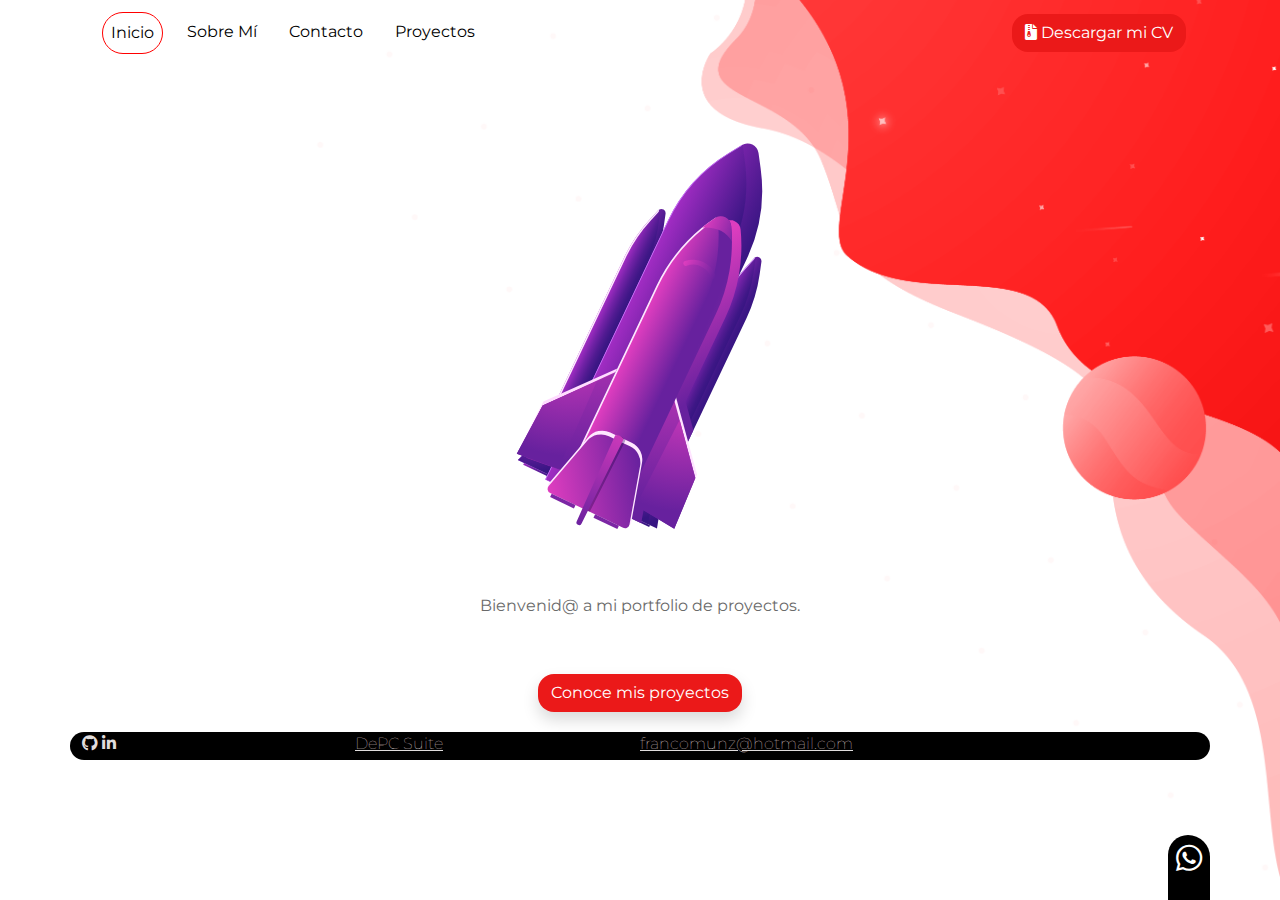
<file: index.html>
<!DOCTYPE html>
<html lang="es">
<head>
<meta charset="UTF-8">
    <meta http-equiv="X-UA-Compatible" content="IE=edge">
    <meta name="viewport" content="width=device-width, initial-scale=1.0">
    <link rel="stylesheet" href="css/bootstrap/css/bootstrap.min.css">
    <link rel="stylesheet" href="css/fontawesome/css/all.min.css">
    <link rel="stylesheet" href="css/fontawesome/css/fontawesome.min.css">
    <link href="https://fonts.googleapis.com/css?family=Montserrat:100,200,300,400,500,600,700,800,900&display=swap"
        rel="stylesheet">
        <link rel="stylesheet" href="css/estilos.css">
    <title>Inicio</title>
</head>
<body id="inicio">
<header class="container">
        <nav class="navbar navbar-expand-md mb-4">
            <div class="container-fluid">
                <button class="navbar-toggler" type="button" data-bs-toggle="collapse" data-bs-target="#navbarCollapse"
                    aria-controls="navbarCollapse" aria-expanded="false" aria-label="Toggle navigation">
                    <i class="fa-solid fa-bars"></i>
                </button>
                <div class="collapse navbar-collapse" id="navbarCollapse">
                    <ul class="navbar-nav me-auto mb-2 mb-md-0">
                        <li class="nav-item py-1 px-3 px-sm-2">
                            <a class="nav-link active" aria-current="page" href="index.html">Inicio</a>
                        </li>
                        <li class="nav-item py-1 px-3 px-sm-2">
                            <a class="nav-link" href="sobre-mi.html">Sobre Mí</a>
                        </li>
                        <li class="nav-item py-1 px-3 px-sm-2">
                            <a class="nav-link" href="contacto.html">Contacto</a>
                        </li>
                        <li class="nav-item py-1 px-3 px-sm-2">
                            <a class="nav-link" href="proyectos.html">Proyectos</a>
                        </li>
                    </ul>
                    <div class="d-flex">
                        <button class="btn btn-rojo" type="submit"> <i class="fa-solid fa-file-zipper"></i> Descargar mi
                            CV </button>
                    </div>
                </div>
            </div>
        </nav>
    </header>
<main class="container">
        <div class="row">
            <div class="col-12 mt-sm-5 text-center div-cohete">
                <a href="proyectos.html"><img src="imagenes/cohete.svg" class="cohete"></a>
            </div>
        </div>
        <div class="row">
            <div class="col-12 col-sm-6 my-4 mt-sm-5 text-center offset-sm-3 mb-3 p-2">
                <div class="input-home">
                    <p class="p-0">Bienvenid@ a mi portfolio de proyectos.</p>
                </div>
            </div>
        </div>
        <div class="row">
            <div class="col-12 text-center p-3">
                <a href="proyectos.html" class="btn shadow btn-rojo" >Conoce mis proyectos</a>
            </div>
        </div>
    </main>
    <footer class="container">
        <div class="row mt-1 pb-1">
            <div class="col-12 col-sm-3 text-center text-sm-start">
                <a href="https://github.com" target="_blank" title="Github"><i class="fab fa-github"></i></a>
                <a href="https://www.linkedin.com/in/francomunz/" target="_blank" title="Linkedin"><i
                        class="fab fa-linkedin-in"></i></a>
            </div>
            <div class="col-12 col-sm-3 text-center text-sm-start pt-2 p-sm-0">
                 <a href="https://depcsuite.com" target="_" title="DEPCSUITE">DePC Suite</a>
            </div>
            <div class="col-12 col-sm-3 text-sm-start  pt-2 p-sm-0">
                <a href="mailto:francomunz@hotmail.com">francomunz@hotmail.com</a>
            </div>
        </div>
    </footer>
    <div class="whatsapp pt-2 pb-4 px-2">
        <a href="https://api.whatsapp.com/send?phone=542236193362" title="Whatsapp"><i class="fab fa-whatsapp"></i></a>
    </div>
    <script src="css/bootstrap/js/bootstrap.bundle.min.js"></script></body>
<body>
    
</body>
</html>
</file>
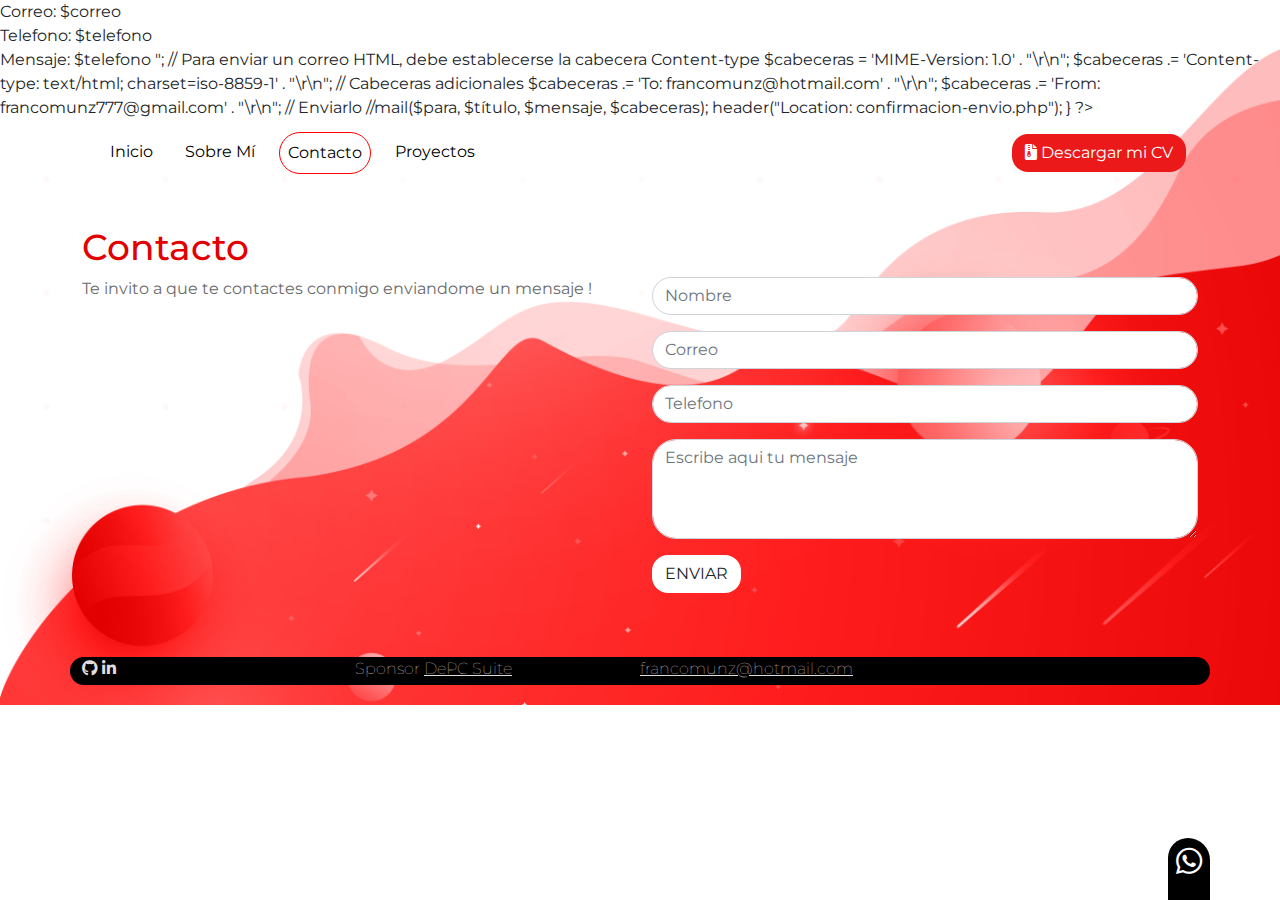
<file: contacto.html>
<?php
$pg = "contacto";

if ($_POST){
$nombre = $_POST["txtNombre"];
$correo = $_POST["txtCorreo"];
$telefono = $_POST["txtTelefono"];
$mensaje = $_POST["txtMensaje"];



//Varios Destinatarios
$para = "francomunz@hotmail.com";
$titulo = "Recibiste un mensaje desde tu web";

//Mensaje
$cuerpo = "
Nombre: $nombre <br>
Correo: $correo <br>
Telefono: $telefono <br>
Mensaje: $telefono
";

// Para enviar un correo HTML, debe establecerse la cabecera Content-type
$cabeceras  = 'MIME-Version: 1.0' . "\r\n";
$cabeceras .= 'Content-type: text/html; charset=iso-8859-1' . "\r\n";

// Cabeceras adicionales
$cabeceras .= 'To: francomunz@hotmail.com' . "\r\n";
$cabeceras .= 'From: francomunz777@gmail.com' . "\r\n";

// Enviarlo
//mail($para, $título, $mensaje, $cabeceras);
header("Location: confirmacion-envio.php");
}
?>

<!DOCTYPE html>
<html lang="es">

<head>
<meta charset="UTF-8">
    <meta http-equiv="X-UA-Compatible" content="IE=edge">
    <meta name="viewport" content="width=device-width, initial-scale=1.0">
    <link rel="stylesheet" href="css/bootstrap/css/bootstrap.min.css">
    <link rel="stylesheet" href="css/fontawesome/css/all.min.css">
    <link rel="stylesheet" href="css/fontawesome/css/fontawesome.min.css">
    <link href="https://fonts.googleapis.com/css?family=Montserrat:100,200,300,400,500,600,700,800,900&display=swap"
        rel="stylesheet">
    <link rel="stylesheet" href="css/estilos.css">

</head>

<body id="contacto">
<header class="container">
        <nav class="navbar navbar-expand-md mb-4">
            <div class="container-fluid">
                <button class="navbar-toggler" type="button" data-bs-toggle="collapse" data-bs-target="#navbarCollapse"
                    aria-controls="navbarCollapse" aria-expanded="false" aria-label="Toggle navigation">
                    <i class="fa-solid fa-bars"></i>
                </button>
                <div class="collapse navbar-collapse" id="navbarCollapse">
                    <ul class="navbar-nav me-auto mb-2 mb-md-0">
                        <li class="nav-item py-1 px-3 px-sm-2">
                            <a class="nav-link" aria-current="page" href="index.html">Inicio</a>
                        </li>
                        <li class="nav-item py-1 px-3 px-sm-2">
                            <a class="nav-link" href="sobre-mi.html">Sobre Mí</a>
                        </li>
                        <li class="nav-item py-1 px-3 px-sm-2">
                            <a class="nav-link active" href="contacto.html">Contacto</a>
                        </li>
                        <li class="nav-item py-1 px-3 px-sm-2">
                            <a class="nav-link" href="proyectos.html">Proyectos</a>
                        </li>
                    </ul>
                    <div class="d-flex">
                        <button class="btn btn-rojo" type="submit"> <i class="fa-solid fa-file-zipper"></i> Descargar mi
                            CV </button>
                    </div>
                </div>
            </div>
        </nav>
    </header>
    <main class="container">
        <div class="row">
            <div class="col-12 pt-3">
                <h1>Contacto</h1>
            </div>
        </div>
        <div class="row">
            <div class="col-12 col-sm-6">
                <p>Te invito a que te contactes conmigo enviandome un mensaje !</p>
            </div>
            <div class="col-12 col-sm-6">
                <form action="" method="post">
                    <div class="mb-3">
                        <input type="text" name="txtNombre" id="txtNombre" placeholder="Nombre" class="form-control">
                    </div>
                    <div class="mb-3">
                        <input type="email" name="txtCorreo" id="txtCorreo" placeholder="Correo" class="form-control">
                    </div>
                    <div class="mb-3">
                        <input type="tel" name="txtTelefono" id="txtTelefono" placeholder="Telefono"
                            class="form-control">
                    </div>
                    <div class="mb-3">
                        <textarea name="txtMensaje" id="txtMensaje" class="form-control"
                            placeholder="Escribe aqui tu mensaje"></textarea>
                    </div>
                    <button type="submit" id="btnEnviar" name="btnEnviar" class="btn btn-blanco">ENVIAR</button>
                </form>
            </div>
        </div>
    </main>
    <footer class="container">
        <div class="row mt-5 pb-1">
            <div class="col-12 col-sm-3 text-center text-sm-start">
                <a href="https://github.com" target="_blank" title="Github"><i class="fab fa-github"></i></a>
                <a href="https://www.linkedin.com/in/francomunz/" target="_blank" title="Linkedin"><i
                        class="fab fa-linkedin-in"></i></a>
            </div>
            <div class="col-12 col-sm-3 text-center text-sm-start pt-2 p-sm-0">
                Sponsor <a href="https://depcsuite.com" target="_blank" title="DEPCSUITE">DePC Suite</a>
            </div>
            <div class="col-12 col-sm-3 text-sm-start  pt-2 p-sm-0">
                <a href="mailto:francomunz@hotmail.com">francomunz@hotmail.com</a>
            </div>
        </div>
    </footer>
    <div class="whatsapp pt-2 pb-4 px-2">
        <a href="https://api.whatsapp.com/send?phone=542236193362">
            <i class="fa-brands fa-whatsapp"></i></a>

    </div>
</body>

</html>
</file>
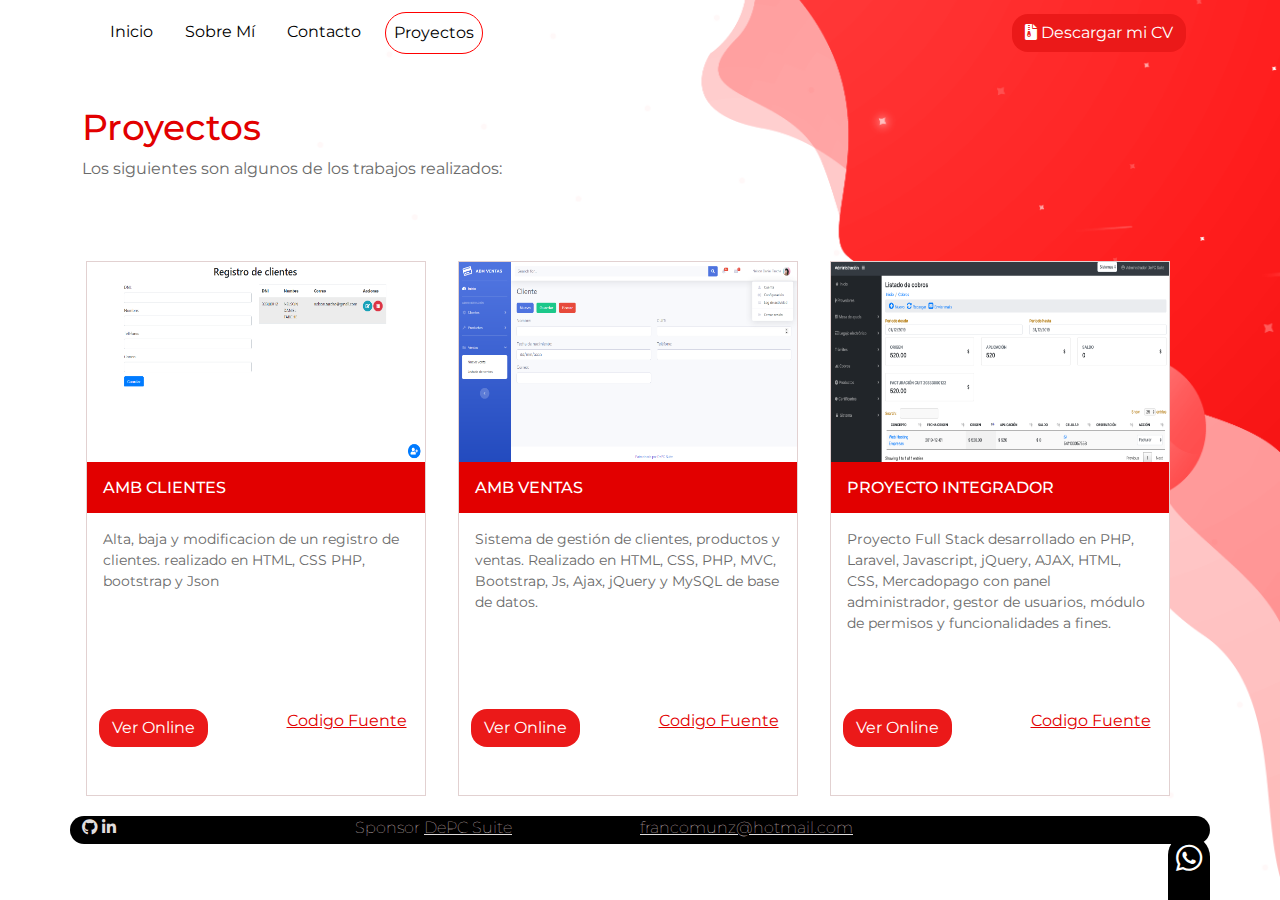
<file: proyectos.html>
<!DOCTYPE html>
<html lang="es">

<head>
    <meta charset="UTF-8">
    <meta http-equiv="X-UA-Compatible" content="IE=edge">
    <meta name="viewport" content="width=device-width, initial-scale=1.0">
    <title>Proyectos</title>
    <link rel="stylesheet" href="css/bootstrap/css/bootstrap.min.css">
    <link rel="stylesheet" href="css/fontawesome/css/all.min.css">
    <link rel="stylesheet" href="css/fontawesome/css/fontawesome.min.css">
    <link href="https://fonts.googleapis.com/css?family=Montserrat:100,200,300,400,500,600,700,800,900&display=swap" rel="stylesheet">
    <link rel="stylesheet" href="css/estilos.css">

</head>

<body id="proyectos">
    <header class="container">
        <nav class="navbar navbar-expand-md mb-4">
            <div class="container-fluid">
                <button class="navbar-toggler" type="button" data-bs-toggle="collapse" data-bs-target="#navbarCollapse" aria-controls="navbarCollapse" aria-expanded="false" aria-label="Toggle navigation">
                    <i class="fa-solid fa-bars"></i>
                </button>
                <div class="collapse navbar-collapse" id="navbarCollapse">
                    <ul class="navbar-nav me-auto mb-2 mb-md-0">
                        <li class="nav-item py-1 px-3 px-sm-2">
                            <a class="nav-link" aria-current="page" href="index.html">Inicio</a>
                        </li>
                        <li class="nav-item py-1 px-3 px-sm-2">
                            <a class="nav-link" href="sobre-mi.html">Sobre Mí</a>
                        </li>
                        <li class="nav-item py-1 px-3 px-sm-2">
                            <a class="nav-link" href="contacto.html">Contacto</a>
                        </li>
                        <li class="nav-item py-1 px-3 px-sm-2">
                            <a class="nav-link active" href="proyectos.html">Proyectos</a>
                        </li>
                    </ul>
                    <div class="d-flex">
                        <button class="btn btn-rojo" type="submit"> <i class="fa-solid fa-file-zipper"></i> Descargar mi
                            CV </button>
                    </div>
                </div>
            </div>
        </nav>
    </header>
    <main class="container">
        <div class="row">
            <div class="col-12 pt-3">
                <h1>Proyectos</h1>
            </div>
        </div>
        <div class="row">
            <div class="col-12 col-sm-6 pb-5">
                <p>Los siguientes son algunos de los trabajos realizados: </p>
            </div>
            <div class="row">
                <div class="col-12 col-sm-4 p-3">
                    <div class="proyecto">
                        <img src="imagenes/abmclientes.png" alt="AMB Clientes" class="img-fluid">
                        <h2 class="p-3 d-block">AMB CLIENTES</h2>
                        <p class="p-3 pb-3 d-block">Alta, baja y modificacion de un registro de clientes. realizado en
                            HTML,
                            CSS PHP, bootstrap y Json </p>
                        <div class="row my-5">
                            <div class="col-6 ps-4">
                                <a href="" target="_blank" class="btn btn-rojo">Ver Online</a>
                            </div>
                            <div class="col-6 text-center">
                                <a href="" target="_blank">Codigo Fuente</a>
                            </div>
                        </div>
                    </div>
                </div>
                <div class="col-12 col-sm-4 p-3">
                    <div class="proyecto">
                        <img src="imagenes/abmventas.png" alt="AMB Clientes" class="img-fluid">
                        <h2 class="p-3 d-block">AMB VENTAS</h2>
                        <p class="p-3 pb-3 d-block">Sistema de gestión de clientes, productos y ventas. Realizado en HTML, CSS, PHP, MVC, Bootstrap, Js, Ajax, jQuery y MySQL de base de datos. </p>
                        <div class="row my-5">
                            <div class="col-6 ps-4">
                                <a href="" target="_blank" class="btn btn-rojo">Ver Online</a>
                            </div>
                            <div class="col-6 text-center">
                                <a href="" target="_blank">Codigo Fuente</a>
                            </div>
                        </div>
                    </div>
                </div>
                <div class="col-12 col-sm-4 p-3">
                    <div class="proyecto">
                        <img src="imagenes/proyecto-integrador.png" alt="AMB Clientes" class="img-fluid">
                        <h2 class="p-3 d-block">PROYECTO INTEGRADOR</h2>
                        <p class="p-3 pb-3 d-block">Proyecto Full Stack desarrollado en PHP, Laravel, Javascript, jQuery, AJAX, HTML, CSS, Mercadopago con panel administrador, gestor de usuarios, módulo de permisos y funcionalidades a fines. </p>
                        <div class="row my-5">
                            <div class="col-6 ps-4">
                                <a href="" target="_blank" class="btn btn-rojo">Ver Online</a>
                            </div>
                            <div class="col-6 text-center">
                                <a href="" target="_blank">Codigo Fuente</a>
                            </div>
                        </div>
                    </div>
                </div>
            </div>
    </main>
    <footer class="container">
        <div class="row mt-1 pb-1">
            <div class="col-12 col-sm-3 text-center text-sm-start">
                <a href="https://github.com" target="_blank" title="Github"><i class="fab fa-github"></i></a>
                <a href="https://www.linkedin.com/in/francomunz/" target="_blank" title="Linkedin"><i class="fab fa-linkedin-in"></i></a>
            </div>
            <div class="col-12 col-sm-3 text-center text-sm-start pt-2 p-sm-0">
                Sponsor <a href="https://depcsuite.com" target="_blank" title="DEPCSUITE">DePC Suite</a>
            </div>
            <div class="col-12 col-sm-3 text-sm-start  pt-2 p-sm-0">
                <a href="mailto:francomunz@hotmail.com">francomunz@hotmail.com</a>
            </div>
        </div>
    </footer>
    <div class="whatsapp pt-2 pb-4 px-2">
        <a href="https://api.whatsapp.com/send?phone=542236193362">
            <i class="fa-brands fa-whatsapp"></i></a>
</body>

</html>
</file>
<file: css/estilos.css>
@import url('https://fonts.googleapis.com/css2?family=Montserrat:ital,wght@0,100;0,200;0,300;0,400;0,500;0,600;0,700;0,800;0,900;1,100;1,200;1,300;1,400;1,500;1,600;1,700;1,800;1,900&display=swap');

body {
    font-family: 'Montserrat', sans-serif;
}

#contacto {
    background-image: url(../imagenes/fondo-contacto.png);
    background-repeat: no-repeat;
    background-size: 100%;
}

#proyectos {
    background-image: url(../imagenes/fondo-proyectos.png);
    background-repeat: no-repeat;
    background-size: 100%;
}

nav .active {
    border: 1px solid red;
    border-radius: 25px;
}


h1 {
    color: #E20000;
    font-size: 36px;
}

P {
    color: #6a6a6a;
    font-size: 16px;
}

textarea {
    height: 100px;
}

.form-control {
    border-radius: 24px;
}

.btn-blanco {
    background-color: white;
    border-radius: 16px;
}

.btn-blanco:hover {
    color: gray;
}

.btn-rojo {
    background-color: rgb(235, 25, 25);
    border-radius: 16px;
    color: white !important;
}

.btn-rojo:hover {
    color: rgb(182, 37, 37);
}

.nav-link {
    color: black;
}

.proyecto h2 {
    font-size: 16px;
    text-transform: uppercase;
    color: white;
    padding: 0px;
    margin: 0px;
    background-color: #E20000;

}

.proyecto {
    background-color: white;
    border: 1.5px solid rgb(226, 209, 209);
}

.proyecto p {
    font-size: 14px;
    height: 148px;

}

.proyecto img {
    height: 200px;

}

.proyecto a {
    color: #E20000;
}

footer,
footer a {
    color: rgb(224, 221, 221);
    font-weight: 100;
    background-color: black;
    border-radius: 25px;
}

.whatsapp {
    position: fixed;
    right: 70px;
    bottom: 0px;
    background-color: black;
    border-top-left-radius: 20px;
    border-top-right-radius: 22px;
}


.fa-whatsapp {
    font-size: 30px;
    color: white;

}

@media (max-width: 750px) {
    #contacto {
        background-image: url(../imagenes/fondo-proyectos.png);
        background-repeat: no-repeat;
        background-size: 100%;
    }
}

.cohete {
height: 400px;}

#inicio {
    background-image: url(../imagenes/fondo-proyectos.png);
    background-repeat: no-repeat;
    background-size: 100%;
}
.foto {
    border-radius: 300px;
}

#tecnologias {
    background-color: #E20000
    ;
    }

.STACK {
    font-size: 13px;
}
</file>
